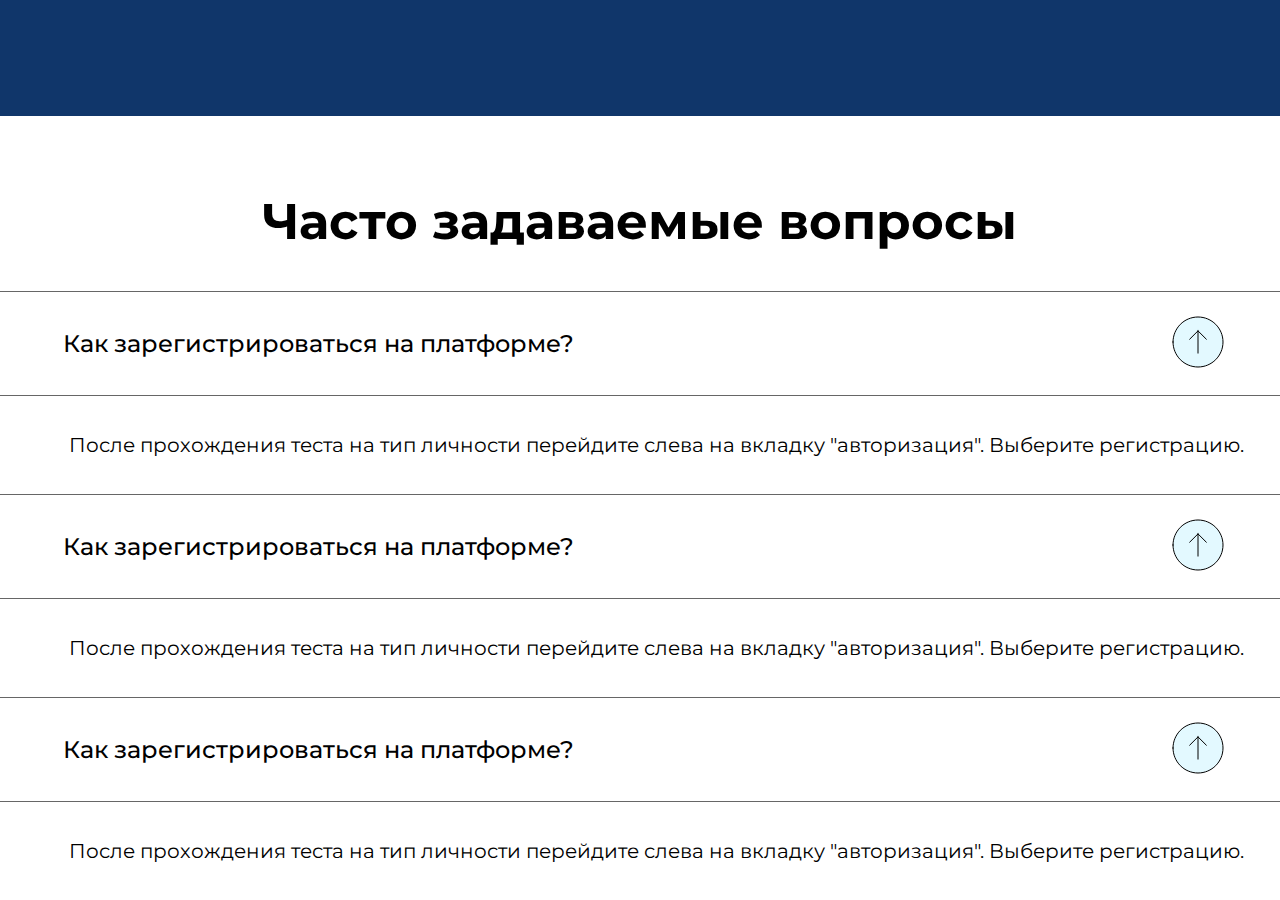
<file: index.html>
<!doctype html>
<html lang="ru">
<head>
    <meta charset="UTF-8">
    <meta name="viewport"
          content="width=device-width, user-scalable=no, initial-scale=1.0, maximum-scale=1.0, minimum-scale=1.0">
    <meta http-equiv="X-UA-Compatible" content="ie=edge">
    <link rel="stylesheet" href="../css/reset.css">
    <link rel="stylesheet" href="../css/style.css">
    <link rel="stylesheet"
          href="https://fonts.googleapis.com/css2?family=Quicksand:wght@300;400;500;600;700&display=swap">
    <title>title</title>
</head>

<body>
<header class="header"></header>
<main>
    <section class="questions">
        <div class="questions__wrapper">
            <h1 class="questions__title">Часто задаваемые вопросы</h1>
            <div class="questions__questions-answers">
                <div class="questions-answers__question-answer">
                    <h2 class="question-answer__question">Как зарегистрироваться на платформе? </h2>
                    <button class="question-answer__btn">
                        <svg width="52" height="52" viewBox="0 0 52 52" fill="none" xmlns="http://www.w3.org/2000/svg">
                            <path d="M34.3333 23.2222L26 14.8889L34.3333 23.2222ZM26 14.8889L17.6667 23.2222L26 14.8889ZM26 14.8889L26 37.1111L26 14.8889ZM1 26C1 12.1927 12.1928 0.999969 26 0.999969C39.8071 0.999969 51 12.1927 51 26C51 39.8071 39.8071 51 26 51C12.1928 51 1 39.8071 1 26Z" fill="#E3F9FF"/>
                            <path d="M34.3333 23.2222L26 14.8889M26 14.8889L17.6667 23.2222M26 14.8889L26 37.1111M1 26C1 12.1927 12.1928 0.999969 26 0.999969C39.8071 0.999969 51 12.1927 51 26C51 39.8071 39.8071 51 26 51C12.1928 51 1 39.8071 1 26Z" stroke="black" stroke-linecap="round" stroke-linejoin="round"/>
                        </svg>
                    </button>
                    <p class="question-answer__answer">После прохождения теста на тип личности перейдите слева на вкладку "авторизация". Выберите регистрацию.</p>
                </div>
            </div>
            <div class="questions__questions-answers">
                <div class="questions-answers__question-answer">
                    <h2 class="question-answer__question">Как зарегистрироваться на платформе? </h2>
                    <button class="question-answer__btn">
                        <svg width="52" height="52" viewBox="0 0 52 52" fill="none" xmlns="http://www.w3.org/2000/svg">
                            <path d="M34.3333 23.2222L26 14.8889L34.3333 23.2222ZM26 14.8889L17.6667 23.2222L26 14.8889ZM26 14.8889L26 37.1111L26 14.8889ZM1 26C1 12.1927 12.1928 0.999969 26 0.999969C39.8071 0.999969 51 12.1927 51 26C51 39.8071 39.8071 51 26 51C12.1928 51 1 39.8071 1 26Z" fill="#E3F9FF"/>
                            <path d="M34.3333 23.2222L26 14.8889M26 14.8889L17.6667 23.2222M26 14.8889L26 37.1111M1 26C1 12.1927 12.1928 0.999969 26 0.999969C39.8071 0.999969 51 12.1927 51 26C51 39.8071 39.8071 51 26 51C12.1928 51 1 39.8071 1 26Z" stroke="black" stroke-linecap="round" stroke-linejoin="round"/>
                        </svg>
                    </button>
                    <p class="question-answer__answer">После прохождения теста на тип личности перейдите слева на вкладку "авторизация". Выберите регистрацию.</p>
                </div>
            </div>
            <div class="questions__questions-answers">
                <div class="questions-answers__question-answer">
                    <h2 class="question-answer__question">Как зарегистрироваться на платформе? </h2>
                    <button class="question-answer__btn">
                        <svg width="52" height="52" viewBox="0 0 52 52" fill="none" xmlns="http://www.w3.org/2000/svg">
                            <path d="M34.3333 23.2222L26 14.8889L34.3333 23.2222ZM26 14.8889L17.6667 23.2222L26 14.8889ZM26 14.8889L26 37.1111L26 14.8889ZM1 26C1 12.1927 12.1928 0.999969 26 0.999969C39.8071 0.999969 51 12.1927 51 26C51 39.8071 39.8071 51 26 51C12.1928 51 1 39.8071 1 26Z" fill="#E3F9FF"/>
                            <path d="M34.3333 23.2222L26 14.8889M26 14.8889L17.6667 23.2222M26 14.8889L26 37.1111M1 26C1 12.1927 12.1928 0.999969 26 0.999969C39.8071 0.999969 51 12.1927 51 26C51 39.8071 39.8071 51 26 51C12.1928 51 1 39.8071 1 26Z" stroke="black" stroke-linecap="round" stroke-linejoin="round"/>
                        </svg>
                    </button>
                    <p class="question-answer__answer">После прохождения теста на тип личности перейдите слева на вкладку "авторизация". Выберите регистрацию.</p>
                </div>
            </div>
        </div>
    </section>
</main>
<footer></footer>
</body>
</html>
</file>
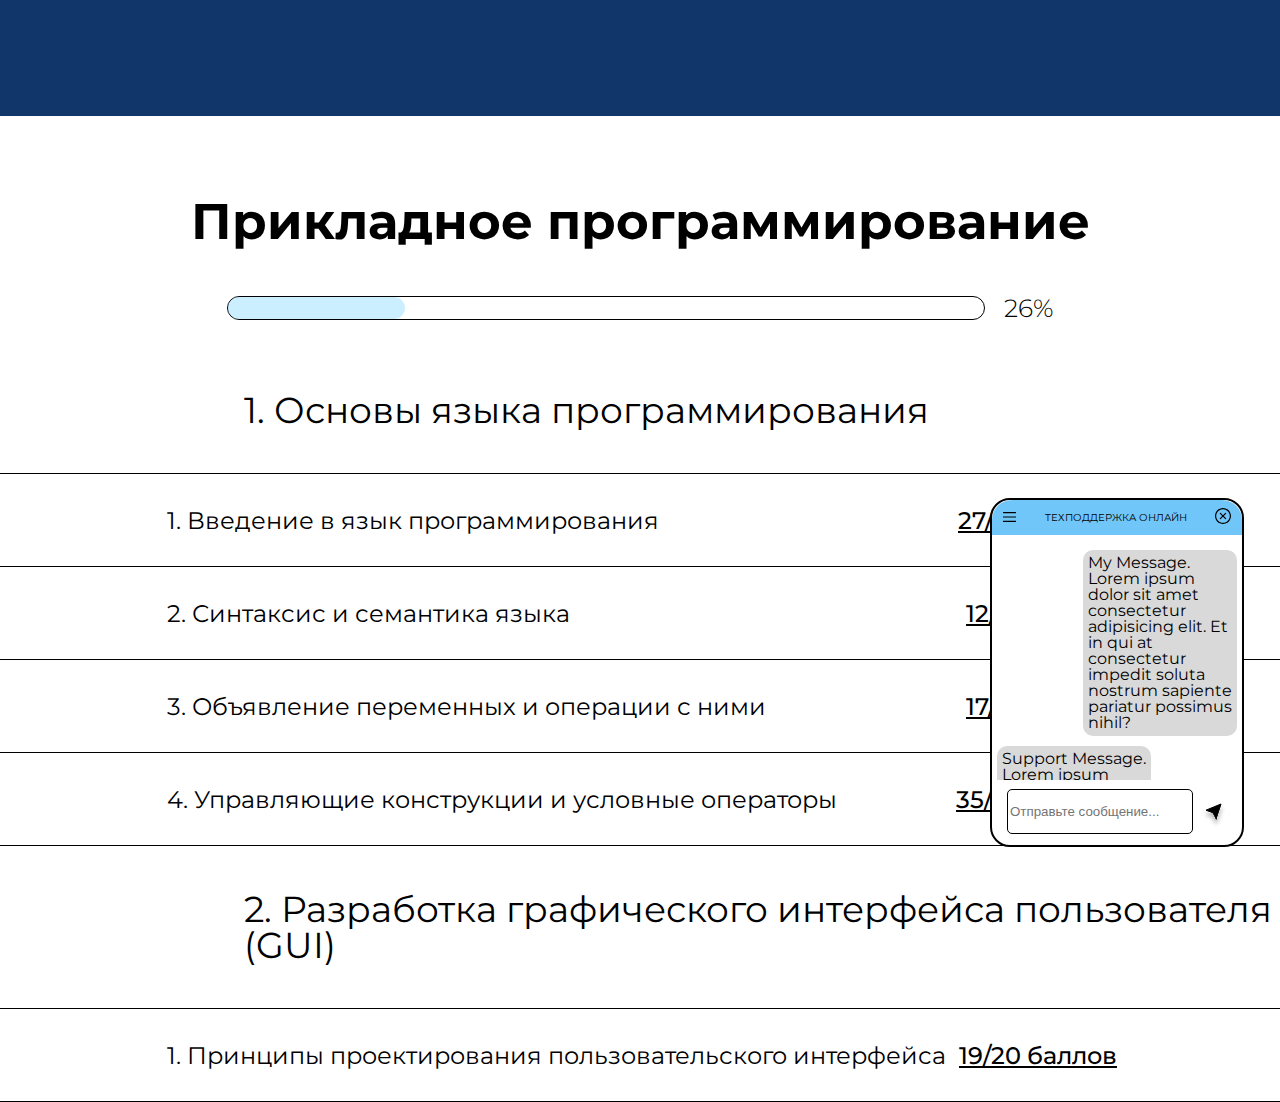
<file: Страница статистики курса/index.html>
<!doctype html>
<html lang="ru">
<head>
    <meta charset="UTF-8">
    <meta name="viewport"
          content="width=device-width, user-scalable=no, initial-scale=1.0, maximum-scale=1.0, minimum-scale=1.0">
    <meta http-equiv="X-UA-Compatible" content="ie=edge">
    <link rel="stylesheet" href="./css/reset.css">
    <link rel="stylesheet" href="./css/style.css">
    <link rel="stylesheet"
          href="https://fonts.googleapis.com/css2?family=Quicksand:wght@300;400;500;600;700&display=swap">
    <title>title</title>
</head>

<body>
<header class="header"></header>
<main>
    <div class="support">
        <div class="support__header">
            <button class="support__btn-burger">
                <svg width="13" height="10" viewBox="0 0 13 10" fill="none" xmlns="http://www.w3.org/2000/svg">
                    <path d="M12.87 0H0.13C0.0585 0 0 0.0511364 0 0.113636V1.02273C0 1.08523 0.0585 1.13636 0.13 1.13636H12.87C12.9415 1.13636 13 1.08523 13 1.02273V0.113636C13 0.0511364 12.9415 0 12.87 0ZM12.87 8.86364H0.13C0.0585 8.86364 0 8.91477 0 8.97727V9.88636C0 9.94886 0.0585 10 0.13 10H12.87C12.9415 10 13 9.94886 13 9.88636V8.97727C13 8.91477 12.9415 8.86364 12.87 8.86364ZM12.87 4.43182H0.13C0.0585 4.43182 0 4.48295 0 4.54545V5.45455C0 5.51705 0.0585 5.56818 0.13 5.56818H12.87C12.9415 5.56818 13 5.51705 13 5.45455V4.54545C13 4.48295 12.9415 4.43182 12.87 4.43182Z" fill="black"/>
                </svg>
            </button>
            <div class="support__title">
                <!-- <img class="title__img" src="img/logo-politech.png" alt=""> -->
                <p class="title__text">ТЕХПОДДЕРЖКА ОНЛАЙН</p>
            </div>
            <button class="support__btn-close">
                <svg width="16" height="16" viewBox="0 0 16 16" fill="none" xmlns="http://www.w3.org/2000/svg">
                    <path d="M8 0C3.58883 0 0 3.58883 0 8C0 12.4112 3.58883 16 8 16C12.4112 16 16 12.4112 16 8C16 3.58883 12.4112 0 8 0ZM8 1.2C11.7626 1.2 14.8 4.23736 14.8 8C14.8 11.7626 11.7626 14.8 8 14.8C4.23735 14.8 1.2 11.7626 1.2 8C1.2 4.23736 4.23735 1.2 8 1.2ZM10.5945 4.79141C10.4361 4.79515 10.2855 4.86143 10.1758 4.97578L8 7.15156L5.82422 4.97578C5.76829 4.91819 5.70138 4.8724 5.62744 4.84113C5.55349 4.80987 5.47403 4.79375 5.39375 4.79375C5.27434 4.79378 5.15766 4.82943 5.05863 4.89615C4.95959 4.96287 4.88272 5.05761 4.83784 5.16827C4.79296 5.27892 4.78211 5.40045 4.80668 5.5173C4.83125 5.63415 4.89013 5.74102 4.97578 5.82422L7.15156 8L4.97578 10.1758C4.9182 10.2311 4.87223 10.2973 4.84056 10.3706C4.80889 10.4438 4.79216 10.5227 4.79135 10.6025C4.79053 10.6824 4.80566 10.7615 4.83583 10.8354C4.866 10.9093 4.91062 10.9765 4.96707 11.0329C5.02351 11.0894 5.09066 11.134 5.16456 11.1642C5.23847 11.1943 5.31765 11.2095 5.39747 11.2087C5.4773 11.2078 5.55616 11.1911 5.62943 11.1594C5.70271 11.1278 5.76893 11.0818 5.82422 11.0242L8 8.84844L10.1758 11.0242C10.2311 11.0818 10.2973 11.1278 10.3706 11.1594C10.4438 11.1911 10.5227 11.2078 10.6025 11.2087C10.6824 11.2095 10.7615 11.1943 10.8354 11.1642C10.9093 11.134 10.9765 11.0894 11.0329 11.0329C11.0894 10.9765 11.134 10.9093 11.1642 10.8354C11.1943 10.7615 11.2095 10.6824 11.2087 10.6025C11.2078 10.5227 11.1911 10.4438 11.1594 10.3706C11.1278 10.2973 11.0818 10.2311 11.0242 10.1758L8.84844 8L11.0242 5.82422C11.1115 5.74048 11.1714 5.63232 11.1961 5.51394C11.2208 5.39555 11.2092 5.27246 11.1627 5.1608C11.1163 5.04914 11.0372 4.95413 10.9358 4.88821C10.8344 4.82229 10.7154 4.78855 10.5945 4.79141Z" fill="black"/>
                </svg>                    
            </button>
        </div>
        <div class="support__messages">
            <div class="support__my-message">My Message. Lorem ipsum dolor sit amet consectetur adipisicing elit. Et in qui at consectetur impedit soluta nostrum sapiente pariatur possimus nihil?</div>
            <div class="support__support-message">Support Message. Lorem ipsum dolor sit amet consectetur adipisicing elit. Eaque obcaecati libero officia velit perferendis, ipsa modi nihil aut quae blanditiis?</div>
        </div>
        <div class="support__form">
            <input class="support__user-input" type="text" id="support__user-input" placeholder="Отправьте сообщение...">
            <button class="support__send-button" id="support__send-button">
            <svg width="25" height="25" viewBox="0 0 25 25" fill="none" xmlns="http://www.w3.org/2000/svg">
                <g filter="url(#filter0_d_1616_5265)">
                <path d="M15.1351 16L11.8919 9.82353L5 7.17647L12.5 4.08824L20 1L15.1351 16Z" fill="black"/>
                <path d="M15.1351 16L11.8919 9.82353L5 7.17647L12.5 4.08824L20 1L15.1351 16Z" stroke="black" stroke-linecap="round" stroke-linejoin="round"/>
                </g>
                <defs>
                <filter id="filter0_d_1616_5265" x="0.5" y="0.5" width="24" height="24" filterUnits="userSpaceOnUse" color-interpolation-filters="sRGB">
                <feFlood flood-opacity="0" result="BackgroundImageFix"/>
                <feColorMatrix in="SourceAlpha" type="matrix" values="0 0 0 0 0 0 0 0 0 0 0 0 0 0 0 0 0 0 127 0" result="hardAlpha"/>
                <feOffset dy="4"/>
                <feGaussianBlur stdDeviation="2"/>
                <feComposite in2="hardAlpha" operator="out"/>
                <feColorMatrix type="matrix" values="0 0 0 0 0 0 0 0 0 0 0 0 0 0 0 0 0 0 0.25 0"/>
                <feBlend mode="normal" in2="BackgroundImageFix" result="effect1_dropShadow_1616_5265"/>
                <feBlend mode="normal" in="SourceGraphic" in2="effect1_dropShadow_1616_5265" result="shape"/>
                </filter>
                </defs>
            </svg>
        </button>
        </div>
        
    </div>

    <section class="statistics">
        <div class="statistics__wrapper">
            <h1 class="statistics__title">Прикладное программирование</h1>
            <div class="statistics__progress-bar">
                <div class="progress-bar">
                    <div class="progress-bar__inner"></div>
                </div>
                <span class="progress-bar__value">26%</span>
            </div>
            <div class="statistics__course-results">
                <h2 class="course-results__title">1. Основы языка программирования</h2>
                <ul class="course-results__list">
                    <li class="course-results__item">
                        <p class="item__name">1. Введение в язык программирования</p>
                        <p class="item__result">27/32 баллов</p>
                    </li>
                    <li class="course-results__item">
                        <p class="item__name">2. Синтаксис и семантика языка</p>
                        <p class="item__result">12/12 баллов</p>
                    </li>
                    <li class="course-results__item">
                        <p class="item__name">3. Объявление переменных и операции с ними</p>
                        <p class="item__result">17/18 баллов</p>
                    </li>
                    <li class="course-results__item">
                        <p class="item__name">4. Управляющие конструкции и условные операторы</p>
                        <p class="item__result">35/36 баллов</p>
                    </li>
                </ul>
            </div>
            <div class="statistics__course-results">
                <h2 class="course-results__title">2. Разработка графического интерфейса пользователя (GUI)</h2>
                <ul class="course-results__list">
                    <li class="course-results__item">
                        <p class="item__name">1. Принципы проектирования пользовательского интерфейса</p>
                        <p class="item__result">19/20 баллов</p>
                    </li>
                </ul>
            </div>
        </div>
    </section>
</main>
<footer></footer>
</body>
</html>
</file>
<file: css/style.css>
@import url('https://fonts.googleapis.com/css2?family=Montserrat:wght@400;500;700&display=swap');


body {
    font-family: 'Montserrat', sans-serif;
}

.header {
    height: 116px;
    background: #10366A;   
}

.questions {
    padding-top: 75px;
}

.questions__wrapper {
    max-width: 1585px;
    margin: 0 auto;
}

.questions__title {
    font-size: 50px;
    font-weight: 700;
    line-height: 61px;
    text-align: center;
    margin-bottom: 39px;
}

.questions-answers__question-answer {
    border-top: 1px solid #666666;
    display: flex;
    align-items: center;
    flex-wrap: wrap;
}

.question-answer__question {
    font-size: 24px;
    font-weight: 500;
    line-height: 29px;
    letter-spacing: 0em;
    text-align: left;
    margin-left: 63px;
    margin-top: 37px;
    margin-bottom: 37px;
}

.question-answer__btn {
    background: none;
    border: none;
    margin-left: auto;
    display: inline-block;
    margin-right: 50px;
}

.question-answer__answer {
    border-top: 1px solid #666666;
    flex-grow:1;
    font-size: 20px;
    font-weight: 400;
    line-height: 24px;
    padding-left: 69px;
    padding-top: 37px;
    padding-bottom: 37px;
}
</file>
<file: Страница статистики курса/css/style.css>
@import url('https://fonts.googleapis.com/css2?family=Montserrat:wght@400;500;700&display=swap');


body {
    font-family: 'Montserrat', sans-serif;
}

.header {
    height: 116px;
    background: #10366A;
}

.statistics {
    padding-top: 75px;
}

.statistics__wrapper {
    max-width: 1585px;
    margin: 0 auto;
}

.statistics__title {
    font-size: 50px;
    font-weight: 700;
    line-height: 61px;
    text-align: center;
}

.statistics__progress-bar {
    display: flex;
    margin: 0 auto;
    margin-top: 44px;
    margin-bottom: 71px;
    gap: 19px;
    max-width: fit-content;
}

.progress-bar{
    width: 756px;
    height: 22px;
    background-color: #FFFFFF;
    border: 1px solid black;
    border-radius: 30px;
    position: relative;
}

.progress-bar__inner {
    height: 100%;
    width: 177px;
    border-radius: 30px;
    background-color: #80D9FF;
    opacity: 41%;
    position: absolute;
}

.progress-bar__value {
    font-size: 25px;
    font-weight: 300;
}

.course-results__title {
    margin-top: 45px;
    padding-left: 244px;
    padding-bottom: 45px;
    font-size: 36px;
    border-bottom: 1px solid black;
}

.course-results__item {
    display: flex;
    padding: 31px 0px 29px 167px;
    border-bottom: 1px solid black;
}

.item__name {
    font-size: 24px;
    line-height: 32px;
}

.item__result {
    font-size: 24px;
    line-height: 32px;
    font-weight: 500;
    max-width: fit-content;
    margin-left: auto;
    margin-right: 163px;
    text-decoration: underline;
}

/* support */

.support {
    position: fixed;
    background-color: white;
    right: 36px;
    bottom: 53px;
    z-index: 1;
    width: 250px;
    height: 345px;
    border: 2px solid black;
    border-radius: 20px;
}

.support__header {
    width: 100%;
    min-height: 35px;
    background-color: #70C6F9;
    border-top-right-radius: 20px;
    border-top-left-radius: 20px;
    display: flex;
    justify-content: space-between;
    align-items: center;
}

.support__btn-burger {
    background: none;
    border: none;
    margin-left: 5px;
}

.support__title {
    display: flex;
    align-items: center;
}

.title__text {
    font-size: 10px;
    line-height: 16px;
}

.support__btn-close {
    background: none;
    border: none;
    margin-right: 5px;
}

.support__messages {
    overflow: scroll;
    max-height: 235px;
    padding: 5px;
}

.support__support-message {
    margin-top: 10px;
    padding: 5px;
    background-color: #D9D9D9;
    max-width: 60%;
    border-radius: 10px;
}

.support__my-message {
    padding: 5px;
    margin-top: 10px;
    margin-left: auto;
    background-color: #D9D9D9;
    max-width: 60%;
    border-radius: 10px;
}

.support__form {
    position: absolute;
    bottom: 0;
    width: 100%;
    display: flex;
    justify-content: space-between;
    align-items: center;
}

.support__user-input {
    margin-left: 15px;
    margin-bottom: 11px;
    min-height: 41px;
    min-width: 180px;
    border: 1px solid black;
    border-radius: 5px;
}

.support__send-button {
    margin-right: 10px;
    border: none;
    background: none;
}
</file>
